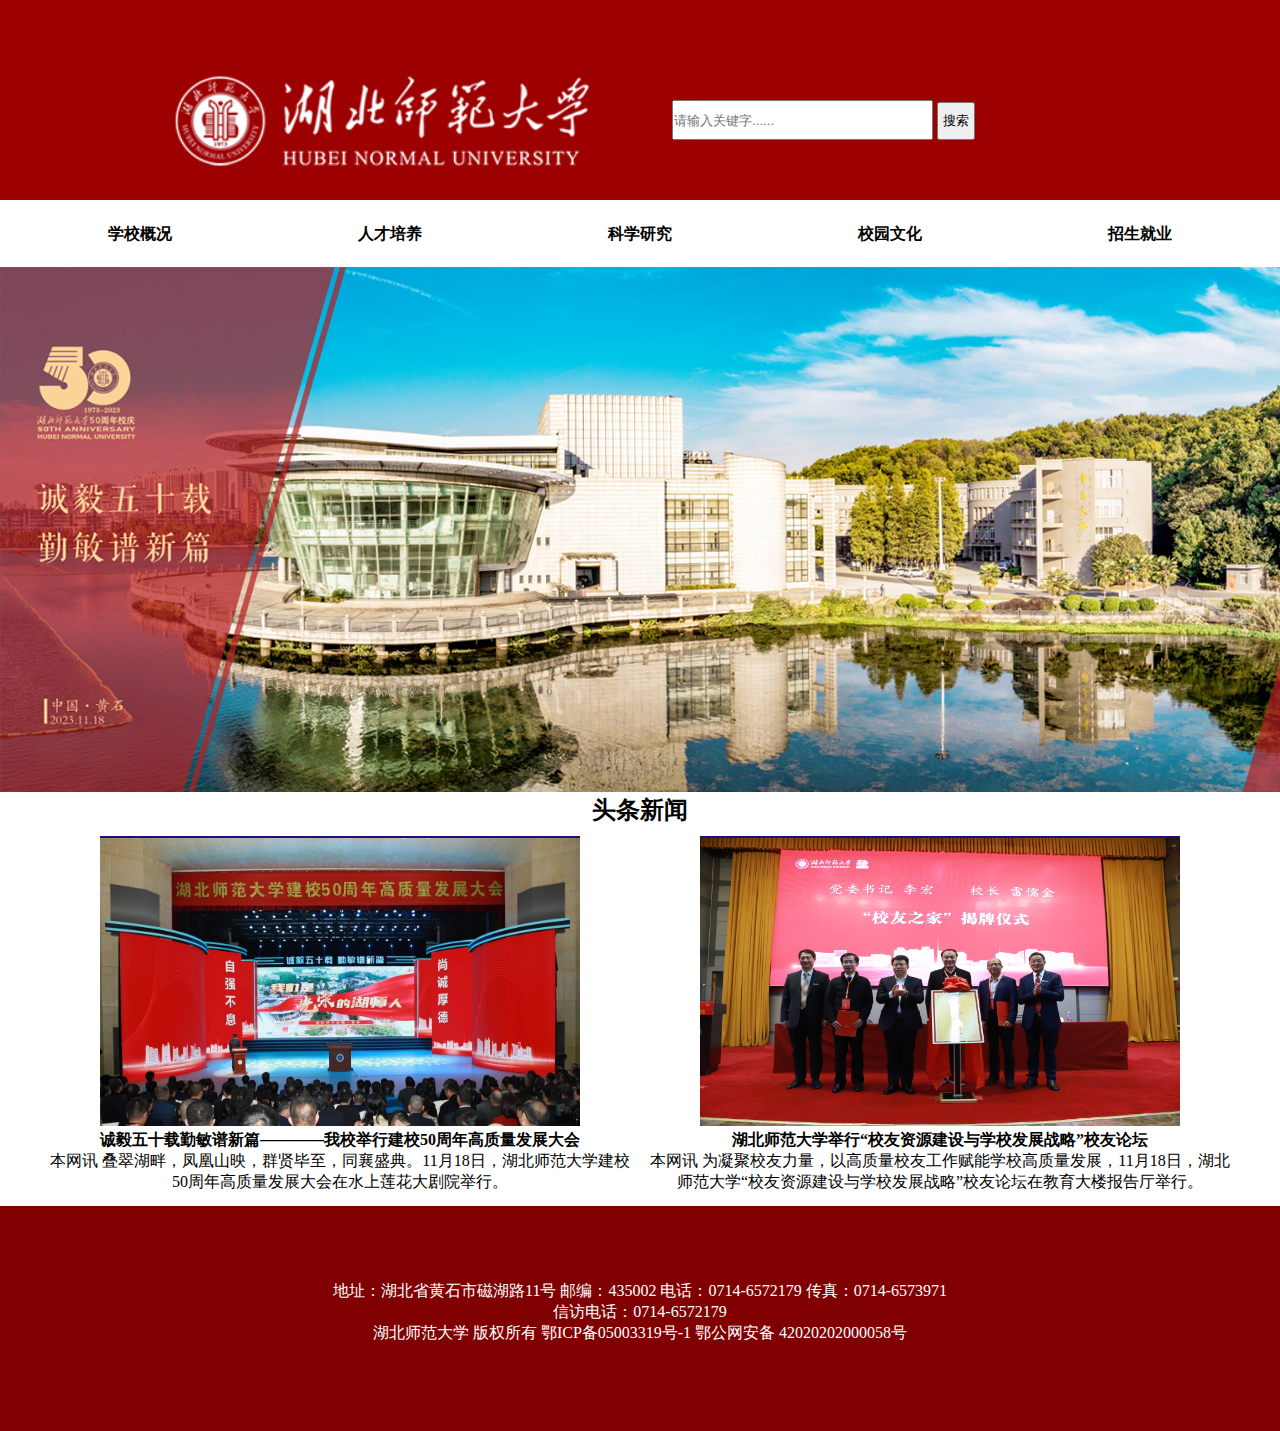
<file: index.html>
<!DOCTYPE html>
<html lang="en">
<head>
    <meta charset="UTF-8">
    <meta name="viewport" content="width=device-width, initial-scale=1.0">
    <title>Document</title>
    <link rel="stylesheet" href="./style.css">
</head>
<body>
    <div class="box1">
        <!-- 标题栏 用一个大的div 然后将校徽和搜索栏分为两个小的div -->
        <div class="tubiao">
            <!-- 校徽以及特殊文字图片 -->
            <a href="./index.html">
                <img src="./img/5.png" alt="">  
            </a>
        </div>
        <div class="sousuo">
            <!-- 搜索栏 -->
            <input type="text" name="query" placeholder="请输入关键字......">
            <button type="submit">搜索</button>
        </div>
    </div>
    <div class="box3">
        <!-- 导航栏 分为五个网页 -->
        <!-- ul>li*5 -->
        <ul>
            <li><a href="./1.学校概况.html">学校概况</a></li>
            <li><a href="./2.人才培养.html">人才培养</a></li>
            <li><a href="./3.科学研究.html">科学研究</a></li>
            <li><a href="./4.校园文化.html">校园文化</a></li>
            <li><a href="./5.招生就业.html">招生就业</a></li>
        </ul>
    </div>
    <div class="box4">
        <!-- 校庆五十周年拓展 -->
        <a href="#">
            <img src="./img/1450.png" alt="">
        </a>
    </div>
    <div class="box5">
        <!-- 头条新闻div -->
        <div>
            <!-- 头条新闻标题 -->
            <h2>头条新闻</h2>
        </div>
        <div class="box6">
            <!-- 勤敏谱新篇 -->
            <a href="#">
                <img src="./img/勤敏谱新篇1.png" alt="">
                <p class="strong">诚毅五十载勤敏谱新篇————我校举行建校50周年高质量发展大会</p>
                <p class="black">本网讯  叠翠湖畔，凤凰山映，群贤毕至，同襄盛典。11月18日，湖北师范大学建校50周年高质量发展大会在水上莲花大剧院举行。</p>
            </a>
        </div>
        <div class="box6">
            <!-- 校友资源建设 -->
            <a href="#">
                <img src="./img/校友资源建设2.png" alt="">
                <p class="strong">湖北师范大学举行“校友资源建设与学校发展战略”校友论坛</p>
                <p class="black">本网讯 为凝聚校友力量，以高质量校友工作赋能学校高质量发展，11月18日，湖北师范大学“校友资源建设与学校发展战略”校友论坛在教育大楼报告厅举行。</p>
            </a>
        </div>
    </div>
    <div class="box7">
        <!-- 页脚 -->
        <div class="box8">
            <p>地址：湖北省黄石市磁湖路11号 邮编：435002 电话：0714-6572179 传真：0714-6573971</p>
            <p>信访电话：0714-6572179</p>
            <p>湖北师范大学 版权所有 鄂ICP备05003319号-1       鄂公网安备 42020202000058号</p>
        </div>
    </div>
</body>
</html>
</file>
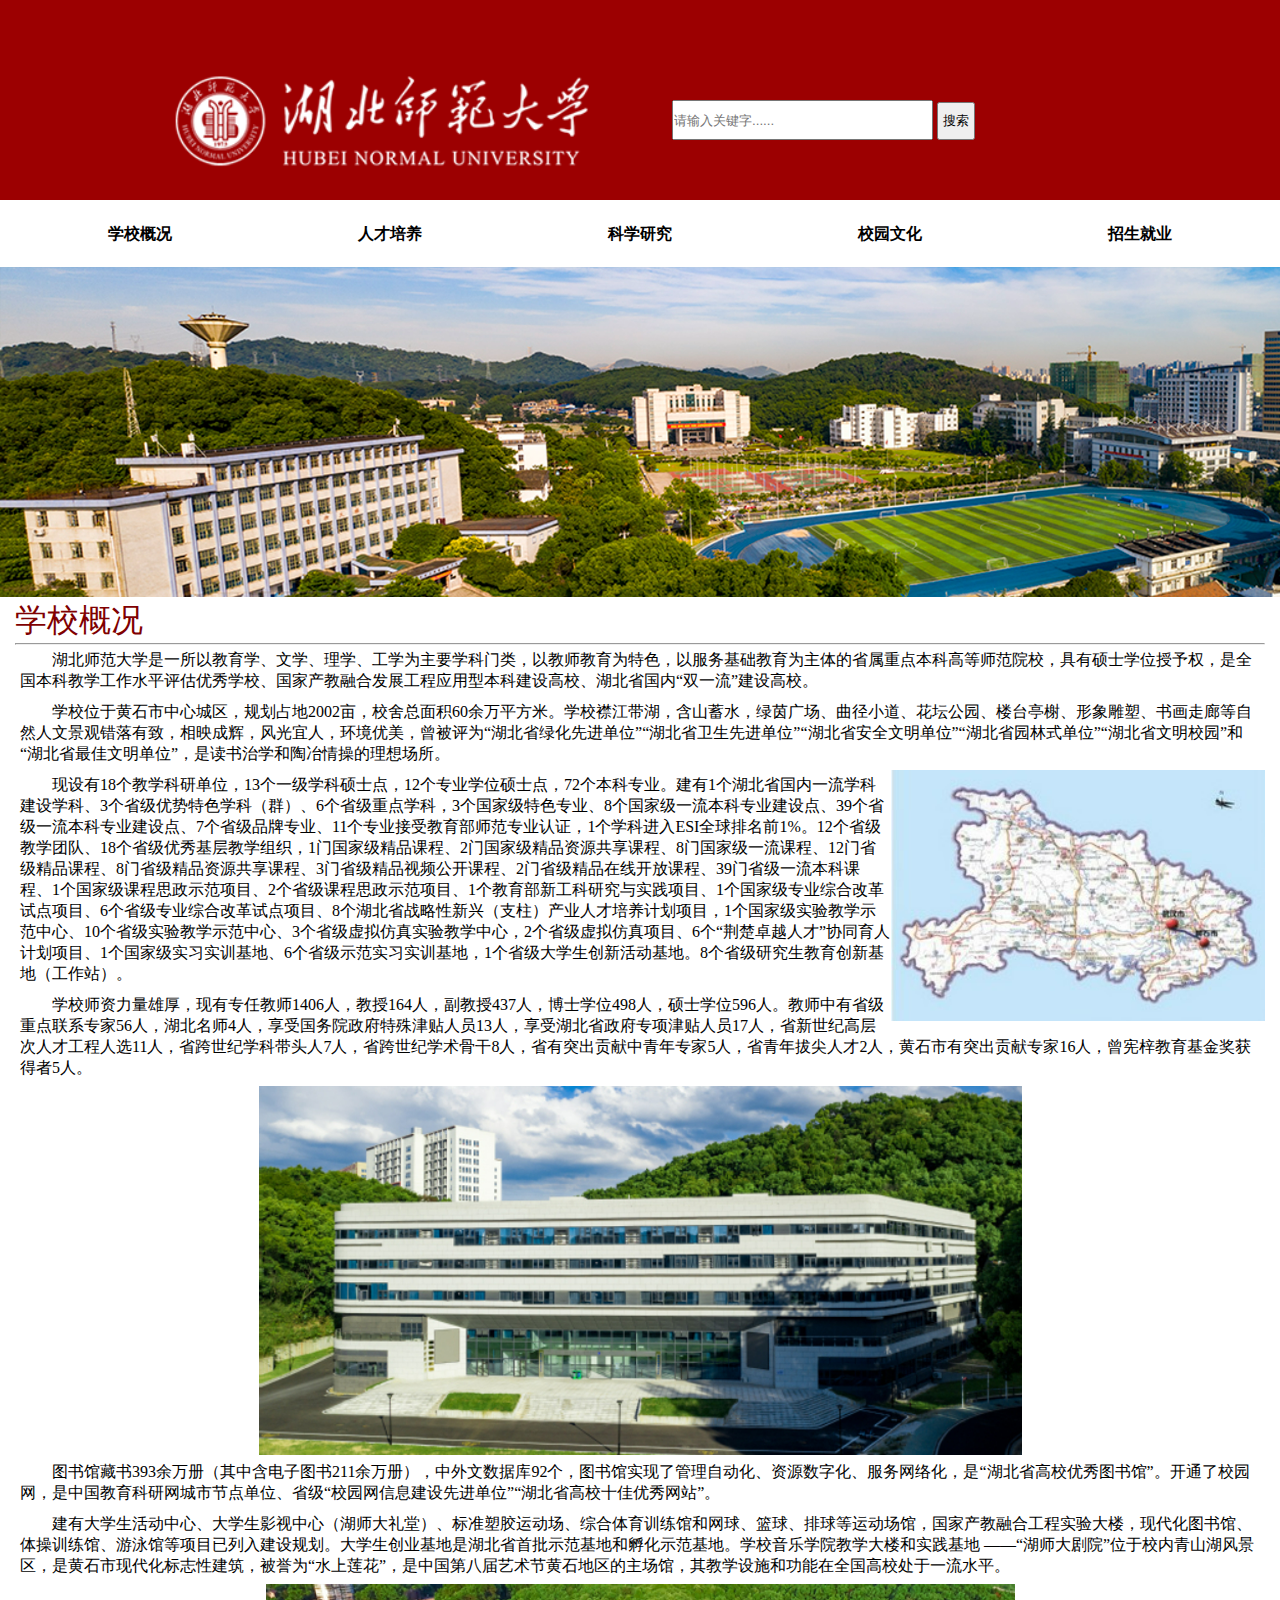
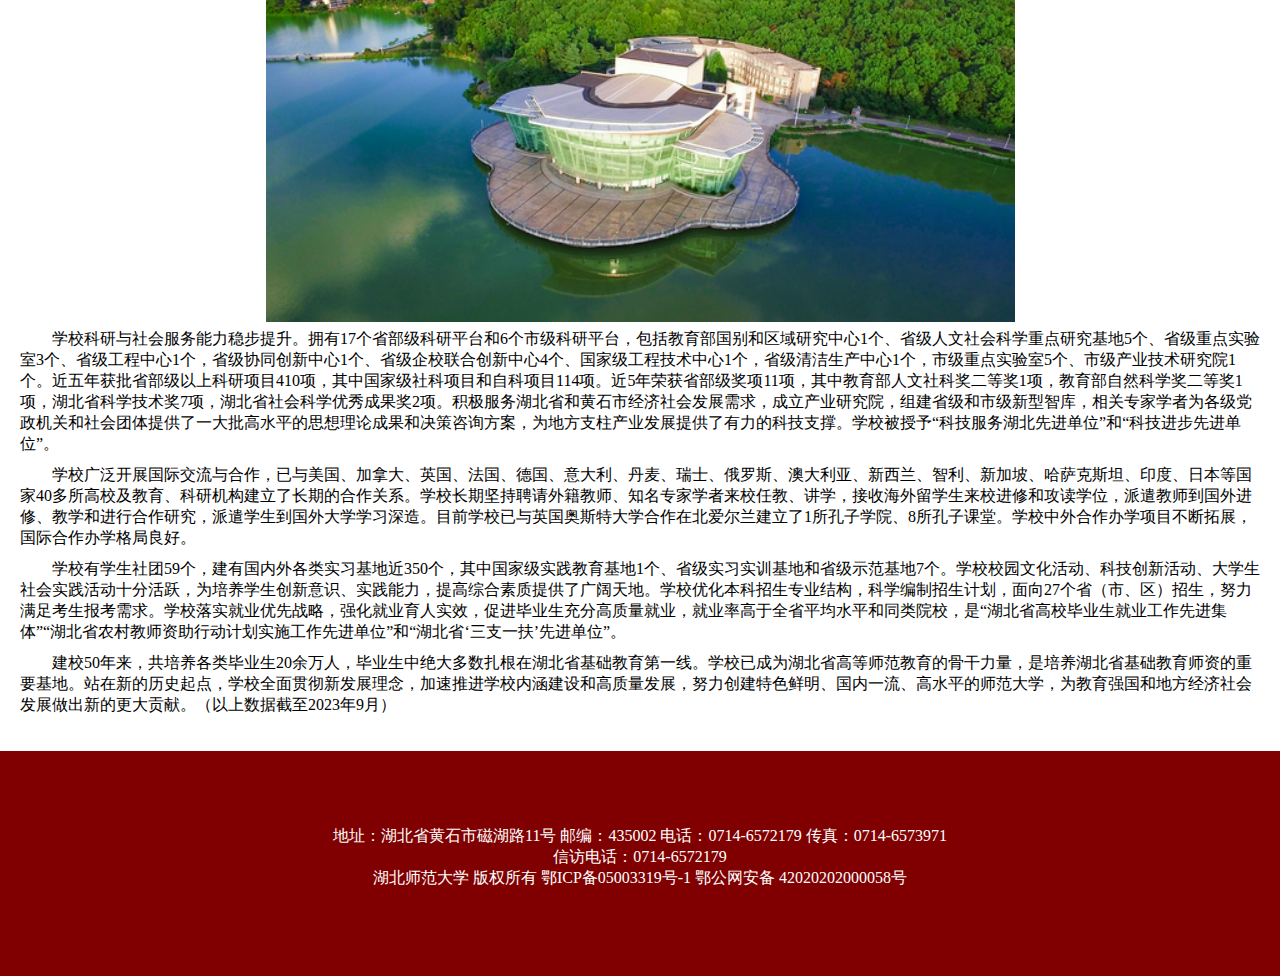
<file: 1.学校概况.html>
<!DOCTYPE html>
<html lang="en">
<head>
    <meta charset="UTF-8">
    <meta name="viewport" content="width=device-width, initial-scale=1.0">
    <title>Document</title>
    <link rel="stylesheet" href="./style.css">
</head>
<body>
    <div class="box1">
        <!-- 标题栏 用一个大的div 然后将校徽和搜索栏分为两个小的div -->
        <div class="tubiao">
            <!-- 校徽以及特殊文字图片 -->
            <a href="./index.html">
                <img src="./img/5.png" alt="">  
            </a>
        </div>
        <div class="sousuo">
            <!-- 搜索栏 -->
            <input type="text" name="query" placeholder="请输入关键字......">
            <button type="submit">搜索</button>
        </div>
    </div>
    <div class="box3">
        <!-- 导航栏 分为五个网页 -->
        <!-- ul>li*5 -->
        <ul>
            <li><a href="./1.学校概况.html">学校概况</a></li>
            <li><a href="./2.人才培养.html">人才培养</a></li>
            <li><a href="./3.科学研究.html">科学研究</a></li>
            <li><a href="./4.校园文化.html">校园文化</a></li>
            <li><a href="./5.招生就业.html">招生就业</a></li>
        </ul>
    </div>
    <div class="box9">
        <img src="./img/学校概况1400.png" alt="">
    </div>
    <div class="box10">
        <!-- 学校简介 -->
        <h1>学校概况</h1>
        <hr>
        <div>
            <p>
                湖北师范大学是一所以教育学、文学、理学、工学为主要学科门类，以教师教育为特色，以服务基础教育为主体的省属重点本科高等师范院校，具有硕士学位授予权，是全国本科教学工作水平评估优秀学校、国家产教融合发展工程应用型本科建设高校、湖北省国内“双一流”建设高校。</p>
            <p>
                学校位于黄石市中心城区，规划占地2002亩，校舍总面积60余万平方米。学校襟江带湖，含山蓄水，绿茵广场、曲径小道、花坛公园、楼台亭榭、形象雕塑、书画走廊等自然人文景观错落有致，相映成辉，风光宜人，环境优美，曾被评为“湖北省绿化先进单位”“湖北省卫生先进单位”“湖北省安全文明单位”“湖北省园林式单位”“湖北省文明校园”和“湖北省最佳文明单位”，是读书治学和陶冶情操的理想场所。</p>
            <div class="box11">
                <img src="./img/地图.png" alt="">
            </div>
            <p>
                现设有18个教学科研单位，13个一级学科硕士点，12个专业学位硕士点，72个本科专业。建有1个湖北省国内一流学科建设学科、3个省级优势特色学科（群）、6个省级重点学科，3个国家级特色专业、8个国家级一流本科专业建设点、39个省级一流本科专业建设点、7个省级品牌专业、11个专业接受教育部师范专业认证，1个学科进入ESI全球排名前1%。12个省级教学团队、18个省级优秀基层教学组织，1门国家级精品课程、2门国家级精品资源共享课程、8门国家级一流课程、12门省级精品课程、8门省级精品资源共享课程、3门省级精品视频公开课程、2门省级精品在线开放课程、39门省级一流本科课程、1个国家级课程思政示范项目、2个省级课程思政示范项目、1个教育部新工科研究与实践项目、1个国家级专业综合改革试点项目、6个省级专业综合改革试点项目、8个湖北省战略性新兴（支柱）产业人才培养计划项目，1个国家级实验教学示范中心、10个省级实验教学示范中心、3个省级虚拟仿真实验教学中心，2个省级虚拟仿真项目、6个“荆楚卓越人才”协同育人计划项目、1个国家级实习实训基地、6个省级示范实习实训基地，1个省级大学生创新活动基地。8个省级研究生教育创新基地（工作站）。</p>
            <p>
                学校师资力量雄厚，现有专任教师1406人，教授164人，副教授437人，博士学位498人，硕士学位596人。教师中有省级重点联系专家56人，湖北名师4人，享受国务院政府特殊津贴人员13人，享受湖北省政府专项津贴人员17人，省新世纪高层次人才工程人选11人，省跨世纪学科带头人7人，省跨世纪学术骨干8人，省有突出贡献中青年专家5人，省青年拔尖人才2人，黄石市有突出贡献专家16人，曾宪梓教育基金奖获得者5人。</p>
            <div class="box12">
                <img src="./img/插图1.png" alt="">
            </div>
            <p>
                图书馆藏书393余万册（其中含电子图书211余万册），中外文数据库92个，图书馆实现了管理自动化、资源数字化、服务网络化，是“湖北省高校优秀图书馆”。开通了校园网，是中国教育科研网城市节点单位、省级“校园网信息建设先进单位”“湖北省高校十佳优秀网站”。</p>
            <p>
                建有大学生活动中心、大学生影视中心（湖师大礼堂）、标准塑胶运动场、综合体育训练馆和网球、篮球、排球等运动场馆，国家产教融合工程实验大楼，现代化图书馆、体操训练馆、游泳馆等项目已列入建设规划。大学生创业基地是湖北省首批示范基地和孵化示范基地。学校音乐学院教学大楼和实践基地 ——“湖师大剧院”位于校内青山湖风景区，是黄石市现代化标志性建筑，被誉为“水上莲花”，是中国第八届艺术节黄石地区的主场馆，其教学设施和功能在全国高校处于一流水平。
            </p>
            <div class="box13">
                <img src="./img/插图2.png" alt="">
            </div>
            <p>
                学校科研与社会服务能力稳步提升。拥有17个省部级科研平台和6个市级科研平台，包括教育部国别和区域研究中心1个、省级人文社会科学重点研究基地5个、省级重点实验室3个、省级工程中心1个，省级协同创新中心1个、省级企校联合创新中心4个、国家级工程技术中心1个，省级清洁生产中心1个，市级重点实验室5个、市级产业技术研究院1个。近五年获批省部级以上科研项目410项，其中国家级社科项目和自科项目114项。近5年荣获省部级奖项11项，其中教育部人文社科奖二等奖1项，教育部自然科学奖二等奖1项，湖北省科学技术奖7项，湖北省社会科学优秀成果奖2项。积极服务湖北省和黄石市经济社会发展需求，成立产业研究院，组建省级和市级新型智库，相关专家学者为各级党政机关和社会团体提供了一大批高水平的思想理论成果和决策咨询方案，为地方支柱产业发展提供了有力的科技支撑。学校被授予“科技服务湖北先进单位”和“科技进步先进单位”。
            </p>
            <p>
                学校广泛开展国际交流与合作，已与美国、加拿大、英国、法国、德国、意大利、丹麦、瑞士、俄罗斯、澳大利亚、新西兰、智利、新加坡、哈萨克斯坦、印度、日本等国家40多所高校及教育、科研机构建立了长期的合作关系。学校长期坚持聘请外籍教师、知名专家学者来校任教、讲学，接收海外留学生来校进修和攻读学位，派遣教师到国外进修、教学和进行合作研究，派遣学生到国外大学学习深造。目前学校已与英国奥斯特大学合作在北爱尔兰建立了1所孔子学院、8所孔子课堂。学校中外合作办学项目不断拓展，国际合作办学格局良好。
            </p>
            <p>
                学校有学生社团59个，建有国内外各类实习基地近350个，其中国家级实践教育基地1个、省级实习实训基地和省级示范基地7个。学校校园文化活动、科技创新活动、大学生社会实践活动十分活跃，为培养学生创新意识、实践能力，提高综合素质提供了广阔天地。学校优化本科招生专业结构，科学编制招生计划，面向27个省（市、区）招生，努力满足考生报考需求。学校落实就业优先战略，强化就业育人实效，促进毕业生充分高质量就业，就业率高于全省平均水平和同类院校，是“湖北省高校毕业生就业工作先进集体”“湖北省农村教师资助行动计划实施工作先进单位”和“湖北省‘三支一扶’先进单位”。
            </p>
            <p>
                建校50年来，共培养各类毕业生20余万人，毕业生中绝大多数扎根在湖北省基础教育第一线。学校已成为湖北省高等师范教育的骨干力量，是培养湖北省基础教育师资的重要基地。站在新的历史起点，学校全面贯彻新发展理念，加速推进学校内涵建设和高质量发展，努力创建特色鲜明、国内一流、高水平的师范大学，为教育强国和地方经济社会发展做出新的更大贡献。（以上数据截至2023年9月）
            </p>
        </div>
    </div>
    <div class="box7">
        <!-- 页脚 -->
        <div class="box8">
            <p>地址：湖北省黄石市磁湖路11号 邮编：435002 电话：0714-6572179 传真：0714-6573971</p>
            <p>信访电话：0714-6572179</p>
            <p>湖北师范大学 版权所有 鄂ICP备05003319号-1       鄂公网安备 42020202000058号</p>
        </div>
    </div>
</body>
</html>
</file>
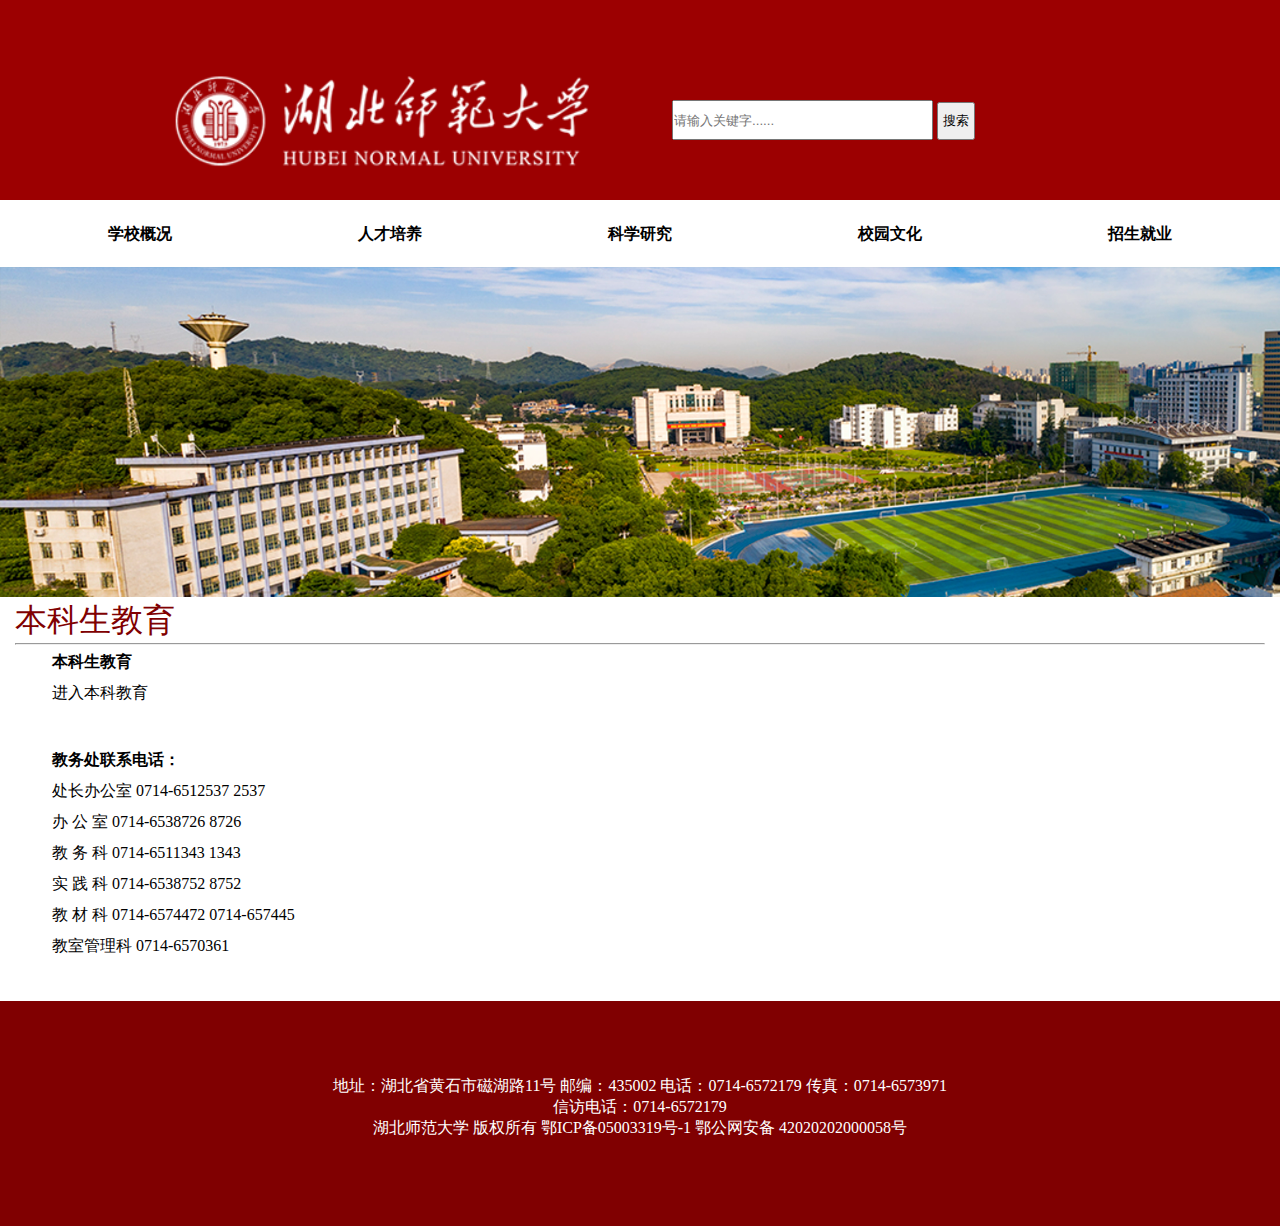
<file: 2.人才培养.html>
<!DOCTYPE html>
<html lang="en">
<head>
    <meta charset="UTF-8">
    <meta name="viewport" content="width=device-width, initial-scale=1.0">
    <title>Document</title>
    <link rel="stylesheet" href="./style.css">
</head>
<body>
    <div class="box1">
        <!-- 标题栏 用一个大的div 然后将校徽和搜索栏分为两个小的div -->
        <div class="tubiao">
            <!-- 校徽以及特殊文字图片 -->
            <a href="./index.html">
                <img src="./img/5.png" alt="">  
            </a>
        </div>
        <div class="sousuo">
            <!-- 搜索栏 -->
            <input type="text" name="query" placeholder="请输入关键字......">
            <button type="submit">搜索</button>
        </div>
    </div>
    <div class="box3">
        <!-- 导航栏 分为五个网页 -->
        <!-- ul>li*5 -->
        <ul>
            <li><a href="./1.学校概况.html">学校概况</a></li>
            <li><a href="./2.人才培养.html">人才培养</a></li>
            <li><a href="./3.科学研究.html">科学研究</a></li>
            <li><a href="./4.校园文化.html">校园文化</a></li>
            <li><a href="./5.招生就业.html">招生就业</a></li>
        </ul>
    </div>
    <div class="box9">
        <img src="./img/学校概况1400.png" alt="">
    </div>
    <div class="box14">
        <h1>本科生教育</h1>
        <hr>
        <div class="box15">
            <p style="font-weight: bold;">本科生教育</p>
            <p>进入本科教育</p>
            <br>
            <br>
            <p style="font-weight: bold;">教务处联系电话：</p>
            <p>处长办公室     0714-6512537    2537</p>
            <p>办   公   室      0714-6538726    8726</p>
            <p>教   务   科      0714-6511343    1343</p>
            <p>实   践   科      0714-6538752    8752
            </p>
            <p>教   材   科      0714-6574472    0714-657445</p>
            <p>教室管理科     0714-6570361</p>
        </div>
    </div>
    <div class="box7">
        <!-- 页脚 -->
        <div class="box8">
            <p>地址：湖北省黄石市磁湖路11号 邮编：435002 电话：0714-6572179 传真：0714-6573971</p>
            <p>信访电话：0714-6572179</p>
            <p>湖北师范大学 版权所有 鄂ICP备05003319号-1       鄂公网安备 42020202000058号</p>
        </div>
    </div>
</body>
</html>
</file>
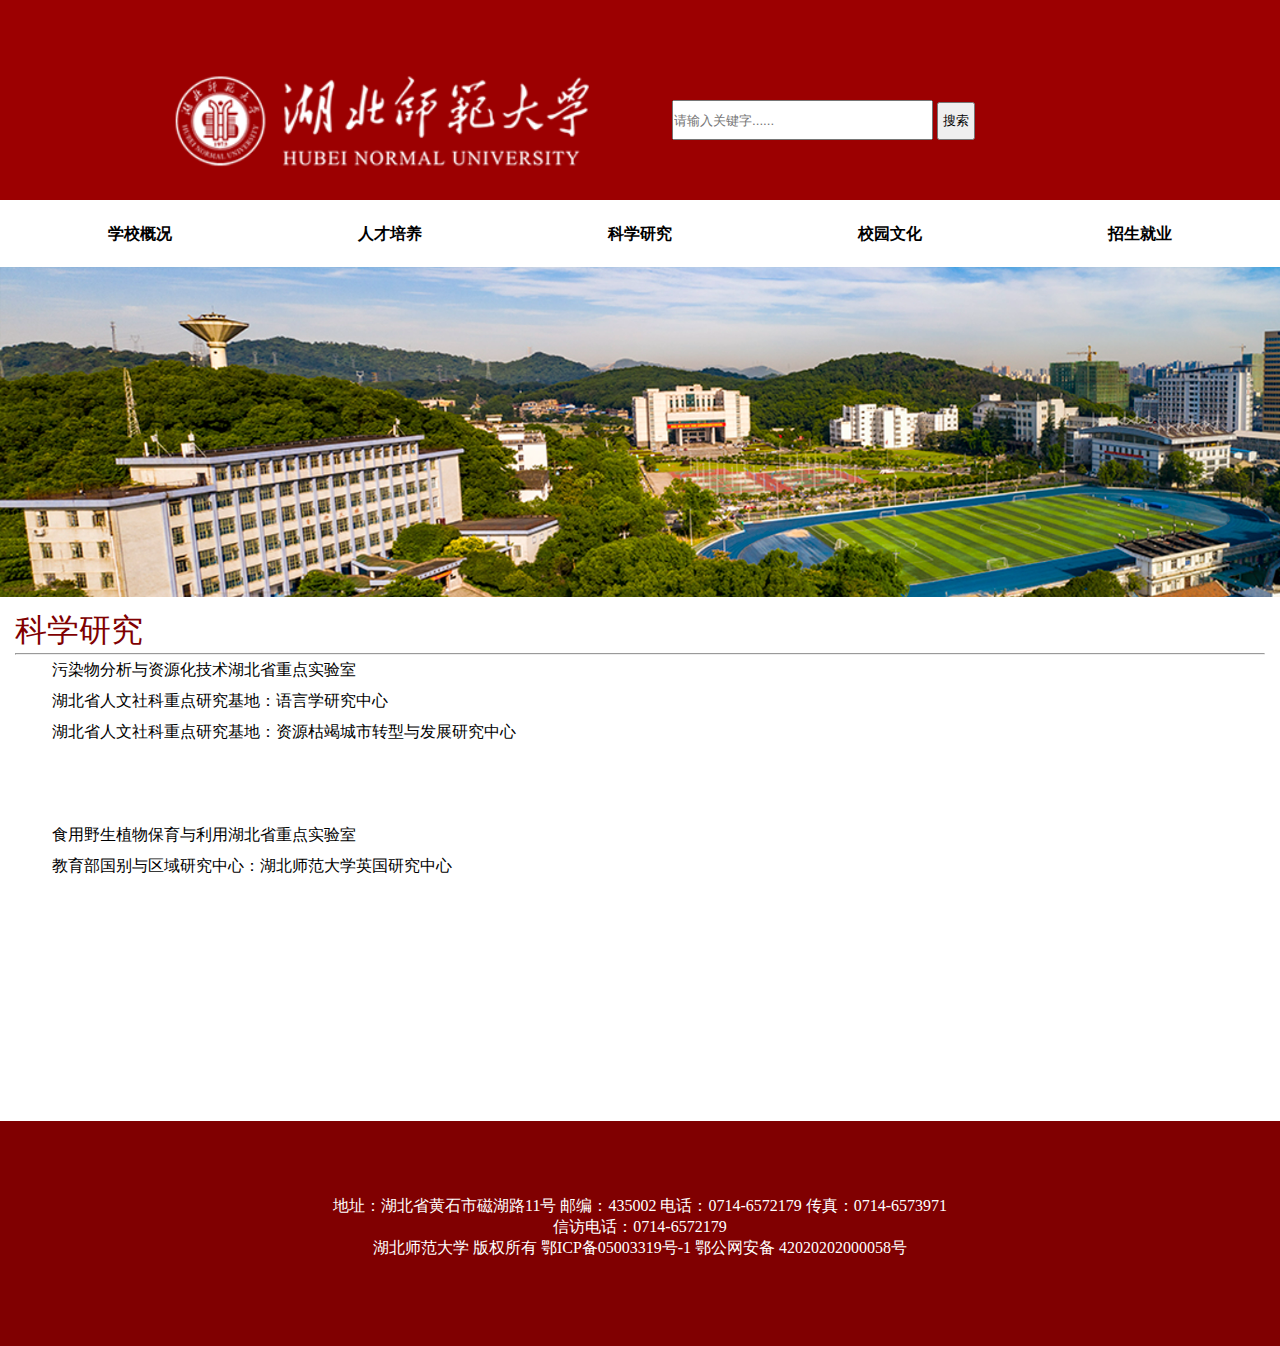
<file: 3.科学研究.html>
<!DOCTYPE html>
<html lang="en">
<head>
    <meta charset="UTF-8">
    <meta name="viewport" content="width=device-width, initial-scale=1.0">
    <title>Document</title>
    <link rel="stylesheet" href="./style.css">
</head>
<body>
    <div class="box1">
        <!-- 标题栏 用一个大的div 然后将校徽和搜索栏分为两个小的div -->
        <div class="tubiao">
            <!-- 校徽以及特殊文字图片 -->
            <a href="./index.html">
                <img src="./img/5.png" alt="">  
            </a>
        </div>
        <div class="sousuo">
            <!-- 搜索栏 -->
            <input type="text" name="query" placeholder="请输入关键字......">
            <button type="submit">搜索</button>
        </div>
    </div>
    <div class="box3">
        <!-- 导航栏 分为五个网页 -->
        <!-- ul>li*5 -->
        <ul>
            <li><a href="./1.学校概况.html">学校概况</a></li>
            <li><a href="./2.人才培养.html">人才培养</a></li>
            <li><a href="./3.科学研究.html">科学研究</a></li>
            <li><a href="./4.校园文化.html">校园文化</a></li>
            <li><a href="./5.招生就业.html">招生就业</a></li>
        </ul>
    </div>
    <div class="box9">
        <img src="./img/学校概况1400.png" alt="">
    </div>
    <div class="box16">
        <h1>科学研究</h1>
        <hr>
        <div class="box17">
            <p><a href="#">污染物分析与资源化技术湖北省重点实验室</a></p>
            <p><a href="">湖北省人文社科重点研究基地：语言学研究中心</a></p>
            <p><a href="#">湖北省人文社科重点研究基地：资源枯竭城市转型与发展研究中心</a></p>
            <br>
            <br>
            <br>
            <br>
            <p><a href="#">食用野生植物保育与利用湖北省重点实验室</a></p>
            <p><a href=""></a>教育部国别与区域研究中心：湖北师范大学英国研究中心</p>
        </div>
    </div>
    <div class="box7">
        <!-- 页脚 -->
        <div class="box8">
            <p>地址：湖北省黄石市磁湖路11号 邮编：435002 电话：0714-6572179 传真：0714-6573971</p>
            <p>信访电话：0714-6572179</p>
            <p>湖北师范大学 版权所有 鄂ICP备05003319号-1       鄂公网安备 42020202000058号</p>
        </div>
    </div>
</body>
</html>
</file>
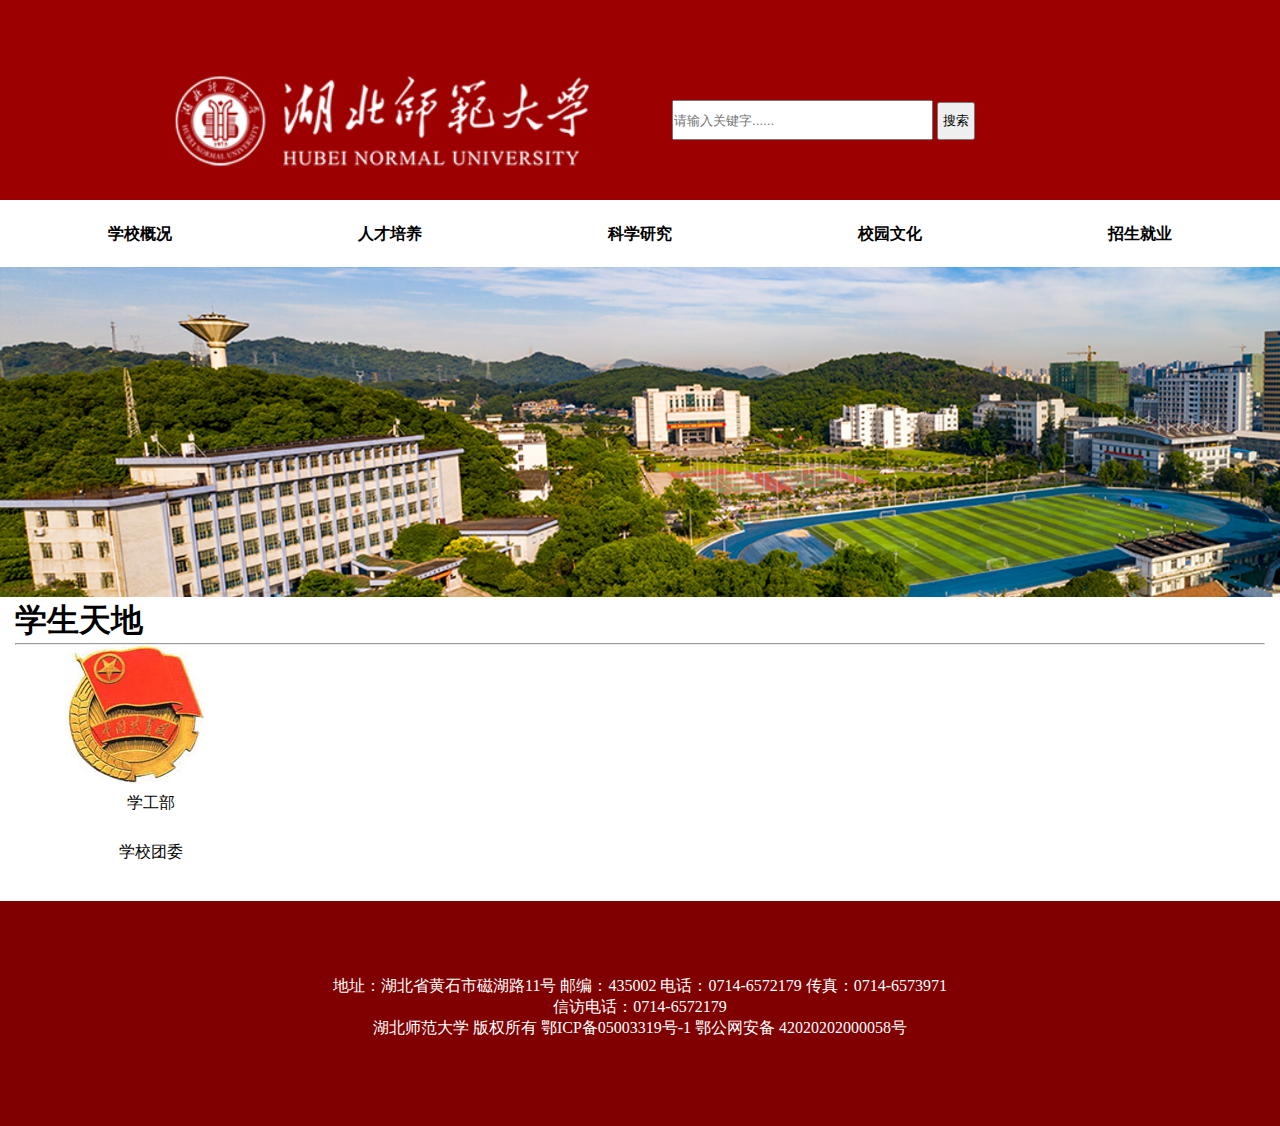
<file: 4.校园文化.html>
<!DOCTYPE html>
<html lang="en">
<head>
    <meta charset="UTF-8">
    <meta name="viewport" content="width=device-width, initial-scale=1.0">
    <title>Document</title>
    <link rel="stylesheet" href="./style.css">
</head>
<body>
    <div class="box1">
        <!-- 标题栏 用一个大的div 然后将校徽和搜索栏分为两个小的div -->
        <div class="tubiao">
            <!-- 校徽以及特殊文字图片 -->
            <a href="./index.html">
                <img src="./img/5.png" alt="">  
            </a>
        </div>
        <div class="sousuo">
            <!-- 搜索栏 -->
            <input type="text" name="query" placeholder="请输入关键字......">
            <button type="submit">搜索</button>
        </div>
    </div>
    <div class="box3">
        <!-- 导航栏 分为五个网页 -->
        <!-- ul>li*5 -->
        <ul>
            <li><a href="./1.学校概况.html">学校概况</a></li>
            <li><a href="./2.人才培养.html">人才培养</a></li>
            <li><a href="./3.科学研究.html">科学研究</a></li>
            <li><a href="./4.校园文化.html">校园文化</a></li>
            <li><a href="./5.招生就业.html">招生就业</a></li>
        </ul>
    </div>
    <div class="box9">
        <img src="./img/学校概况1400.png" alt="">
    </div>
    <div class="box18">
        <h1>学生天地</h1>
        <hr>
        <div class="box19">
            <img src="./img/团徽.jpg" alt="">
            <p style="text-align: center;"><a href="#">学工部</a></p>
            <br>
            <p style="text-align: center;"><a href="#">学校团委</a></p>
        </div>
    </div>
    <div class="box7">
        <!-- 页脚 -->
        <div class="box8">
            <p>地址：湖北省黄石市磁湖路11号 邮编：435002 电话：0714-6572179 传真：0714-6573971</p>
            <p>信访电话：0714-6572179</p>
            <p>湖北师范大学 版权所有 鄂ICP备05003319号-1       鄂公网安备 42020202000058号</p>
        </div>
    </div>
</body>
</html>
</file>
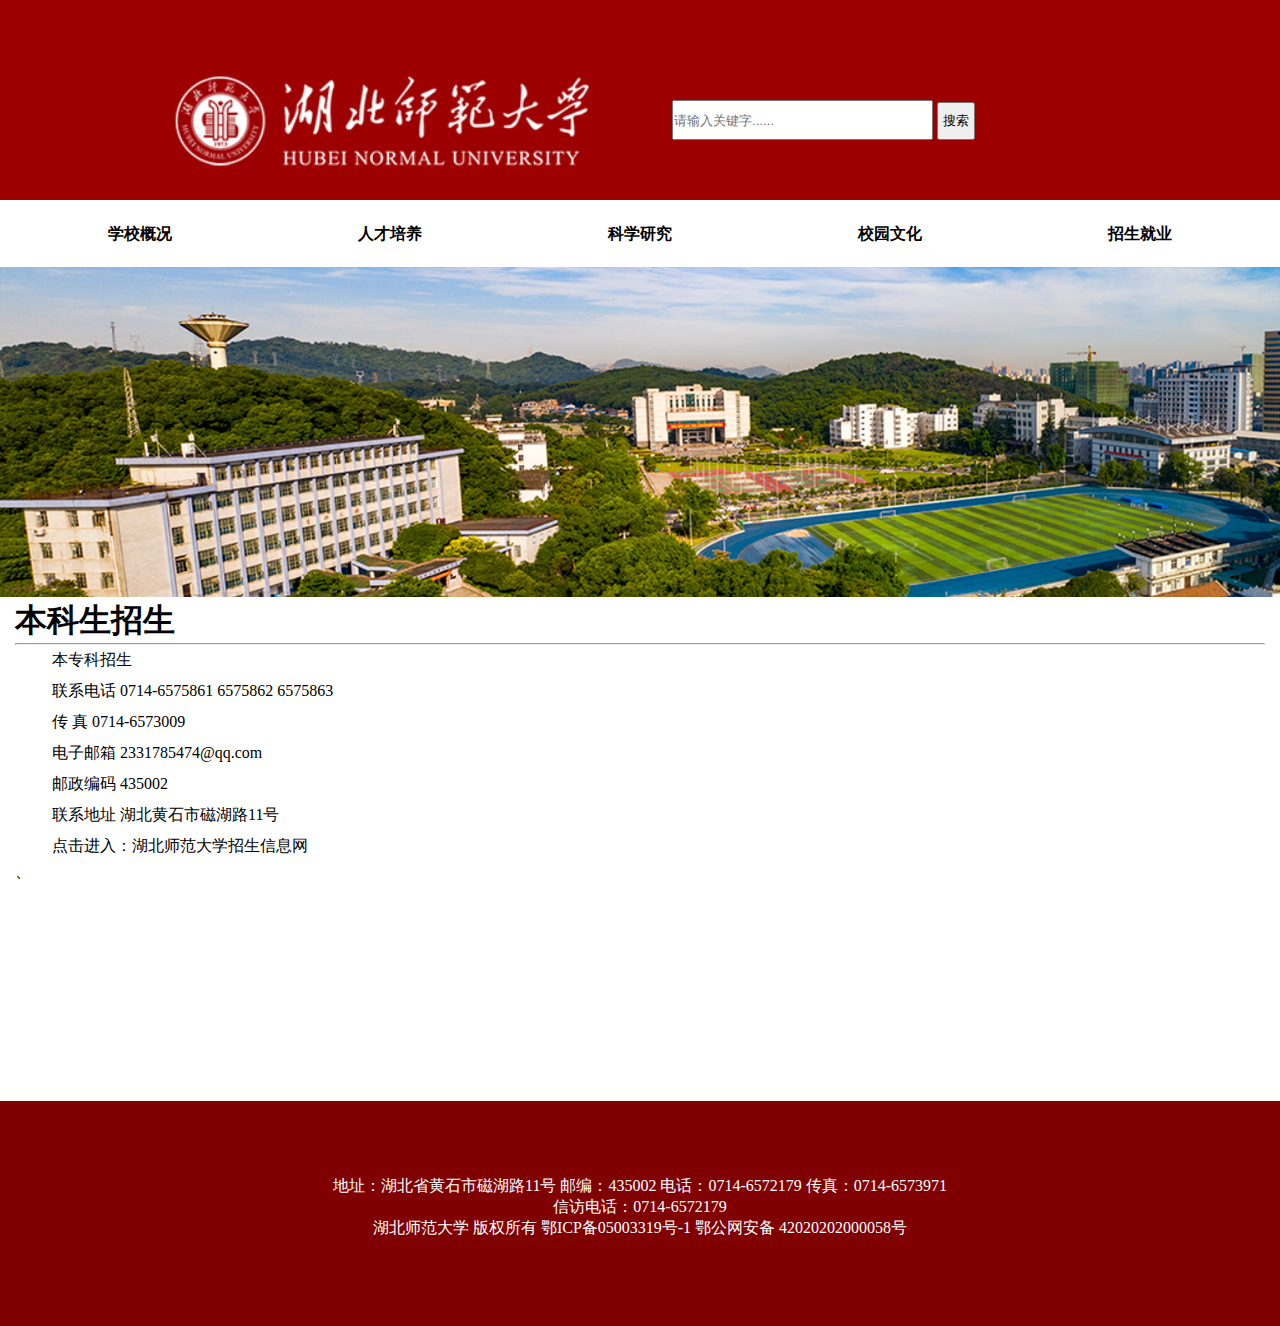
<file: 5.招生就业.html>
<!DOCTYPE html>
<html lang="en">
<head>
    <meta charset="UTF-8">
    <meta name="viewport" content="width=device-width, initial-scale=1.0">
    <title>Document</title>
    <link rel="stylesheet" href="./style.css">
</head>
<body>
    <div class="box1">
        <!-- 标题栏 用一个大的div 然后将校徽和搜索栏分为两个小的div -->
        <div class="tubiao">
            <!-- 校徽以及特殊文字图片 -->
            <a href="./index.html">
                <img src="./img/5.png" alt="">  
            </a>
        </div>
        <div class="sousuo">
            <!-- 搜索栏 -->
            <input type="text" name="query" placeholder="请输入关键字......">
            <button type="submit">搜索</button>
        </div>
    </div>
    <div class="box3">
        <!-- 导航栏 分为五个网页 -->
        <!-- ul>li*5 -->
        <ul>
            <li><a href="./1.学校概况.html">学校概况</a></li>
            <li><a href="./2.人才培养.html">人才培养</a></li>
            <li><a href="./3.科学研究.html">科学研究</a></li>
            <li><a href="./4.校园文化.html">校园文化</a></li>
            <li><a href="./5.招生就业.html">招生就业</a></li>
        </ul>
    </div>
    <div class="box9">
        <img src="./img/学校概况1400.png" alt="">
    </div>
    <div class="box20">
        <h1>本科生招生</h1>
        <hr>
        <p>本专科招生</p>
        <p>联系电话	
            0714-6575861   6575862   6575863</p>
        <p>传    真	
            0714-6573009</p>
        <p>电子邮箱	
            2331785474@qq.com</p>
        <p>邮政编码	
            435002</p>
        <p>联系地址	
            湖北黄石市磁湖路11号</p>
        <p>点击进入：<a href="#">湖北师范大学招生信息网</a></p>、
    </div>
    <div class="box7">
        <!-- 页脚 -->
        <div class="box8">
            <p>地址：湖北省黄石市磁湖路11号 邮编：435002 电话：0714-6572179 传真：0714-6573971</p>
            <p>信访电话：0714-6572179</p>
            <p>湖北师范大学 版权所有 鄂ICP备05003319号-1       鄂公网安备 42020202000058号</p>
        </div>
    </div>
</body>
</html>
</file>
<file: style.css>
* {
        margin: 0;
        padding: 0;
    }
    a {
        text-decoration: none;
        color: #000;
    }
    .box1 {
        margin: 0 auto;
        width: 100%;
        height: 200px;
        background-color: rgb(156, 0, 1);  
    }
    .box2 {
        width: 100%;
        height: 63px;
        background-color: #fff;
    }
    ul {
        list-style: none;
    }
    .box2 ul{
        width: 100%;
        height: 100%;
    }
    .box2 li {
        float: left;
        width: 91px;
        height: 23px;
        background-color: #fff;
        margin-top: 20px;
        margin-bottom: 22px;
        margin-left: 180px;
    }
    .box3 {

        margin: 2px auto;
        width: 1250px;
        height: 63px;
        background-color: green;
    }
    .box3 ul{
        width: 100%;
        height: 100%;
    }
    .box3 li {
        float: left;
    }
    .box3 li a{
        /* float: left; */
        display: inline-block;
        text-align: center;
        width: 250px;
        height: 63px;
        line-height: 63px;
        background-color: #fff;
        color: #000;
        font-weight: bold;
        text-decoration: none;
        /* margin-top: 20px; */
        /* margin-bottom: 22px; */
        /* margin-left: 180px; */
    }
    .box3 li a:hover {
        background-color: rgb(156, 0, 1);
        color: #fff;
    }
    .box4 {
        margin: 2px auto;
        height: 525px;
        width: 1450px;
        background-color: #fff;
    }
    .box5 {
        margin: 2px auto;
        width: 1200px;
        height: 410px;
        background-color: #fff;
    }
    .box5 h2 {
        text-align: center;
    }
    .box6 {
        width: 580px;
        height: 350px;
        background-color: #fff;
        float: left;
        border-color: grey;
        padding: 10px;
        text-align: center;
    }
    .box6 .strong {
        font-weight: bold;
        color: #000;
    }
    .box7 {
        width: 100%;
        height: 225px;
        background-color: rgb(128, 0, 1);
        overflow: hidden;
    }
    .black {
        color: #000;
    }
    .tubiao {
        float: left;
        width: 416px    ;
        height: 92px;
        margin-left: 174px;
        margin-top: 76px;
        /* margin-bottom: 40px; */
        margin-right: 0;
        /* margin-right: 645px;  */
        background-color: rgb(156, 0, 1);
    }
    .sousuo {
        /* display: inline-block; */
        float: right;
        width: 325px;
        height: 20px;
        background-color: rgb(156, 0, 1); 
        margin-top: 100px;
        margin-bottom: 68px;
        margin-right: 283px ;
        margin-right: o;
        /* margin-right: 645px;  */
    }
    .sousuo>input[name="query"] {
        width: 257px;
        height: 36px;
    }
    .sousuo>button{
        width: 38px;
        height: 38px;
    }
    .box8 {
        height: 66px;
        width: 666px;
        background-color: rgb(128, 0, 1);
        margin: 75px auto;
        color: #fff;
        text-align: center;
    }
    .box9 {
        width: 1400px;
        height: 330px;
        background-color: green;
        margin: 2px auto;
    }
    .box10 {
        width: 1250px;
        height: 1750px;
        background-color: #fff;
        margin: 2px auto;
    }
    .box10 h1,.box14 h1,.box16 h1 {
        color: rgb(128, 0, 1);
        font-weight: normal;
    }
    .box11 {
        width: 374px;
        height: 251px;
        background-color: #fff;
        float: right;
    }
    .box10 p,.box14 p,.box16 p,.box18 p,.box20 p {
        text-indent: 2em;
        padding: 5px;
    }
    .box11 .img {
        display: inline-block;
        padding: 5px;
    }
    .box12 {
        width: 763px;
        height: 369px;
        background-color: #fff;
        margin: 2px auto;
    }
    .box13 {
        height: 338px;
        width: 749px;
        background-color: #fff;
        margin: 2px auto;
    }
    .box14 {
        width: 1250px;
        height: 400px;
        background-color: #fff;
        margin: 2px auto;
    }
    .box15 {
        margin: 2px auto;
        width: 1250px;
        height: 330px;
        background-color: #fff;
    }
    .box16 {
        margin: 12px auto;
        width: 1250px;
        height: 500px;
        background-color: #fff;
    }
    .box18 {
        margin: 2px auto;
        width: 1250px;
        height: 300px;
        background-color: #fff;
    }
    .box19 {
        /* margin: 2px auto; */
        margin-left: 50px;
        width: 140px;
        height: 200px;
        background-color: #fff;
    }
    .box20 {
        margin: 2px auto;
        width: 1250px;
        height: 500px;
        background-color: #fff;
    }
</file>
